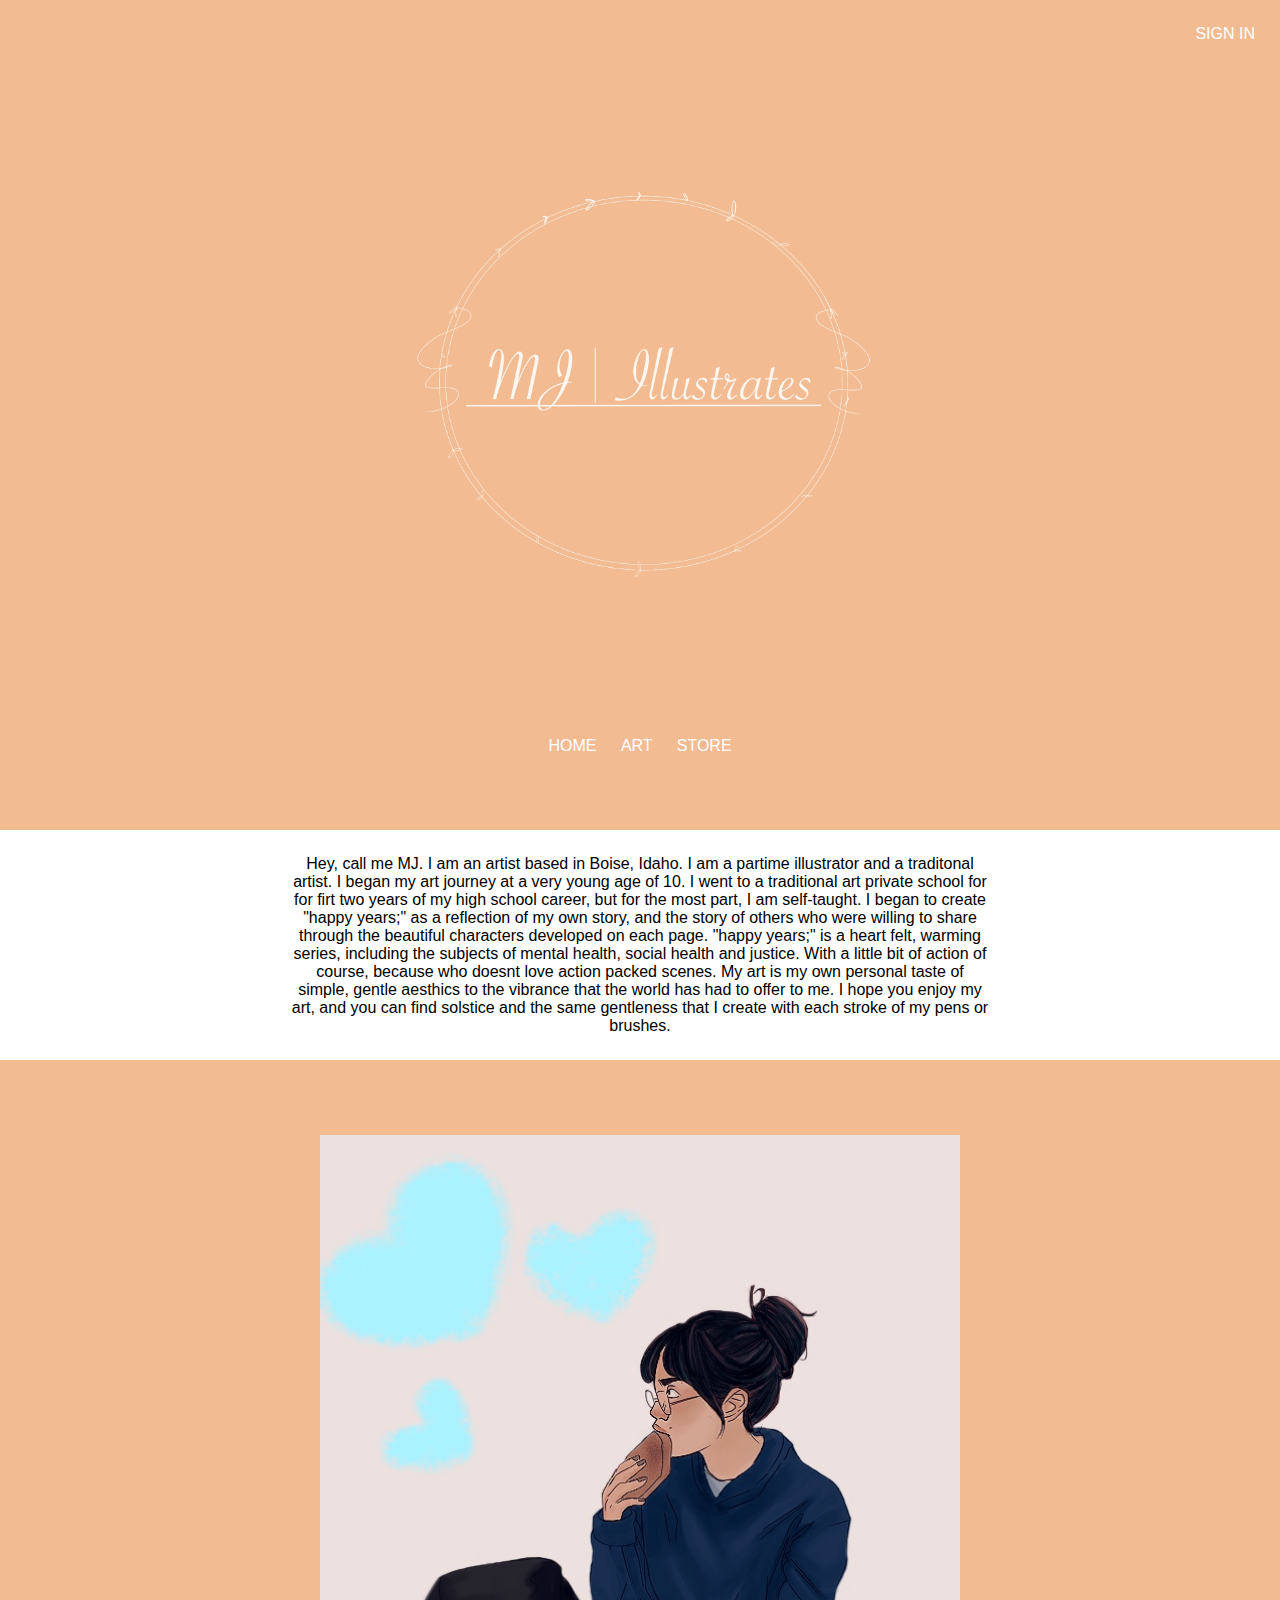
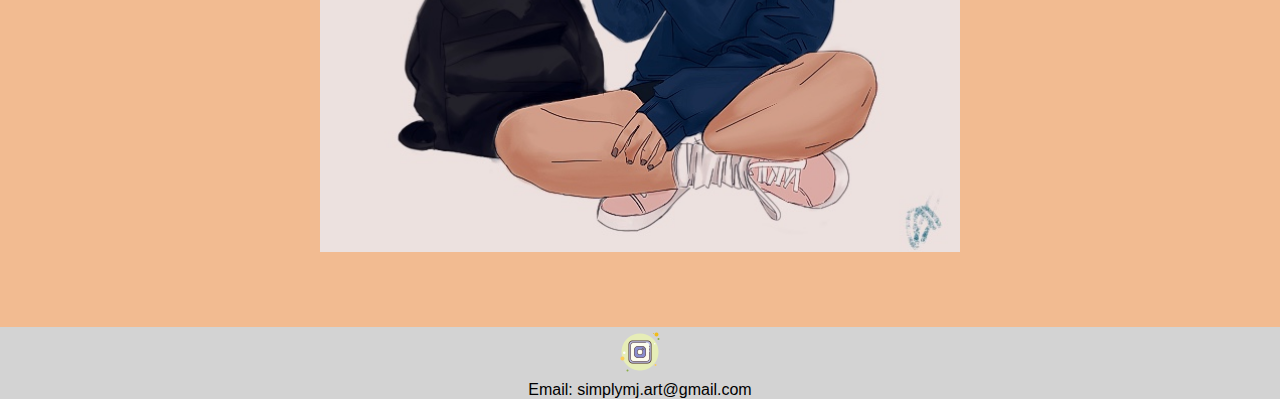
<file: about.html>
<?php

  session_start();
 ?>
<html>

	<head>
		<link rel="shortcut icon" href="images/favicon1.ico" type="images/ico">
		<link rel="stylesheet" type="text/css" href="style.css">
		<title>MJIllustrates About</title>
		<div class = "signinbutton">
			<a href = "file:///C:/ProgramFiles/wamp64/www/signIn.html">SIGN IN </a>
		</div>
		<img src ="images/Untitled_Artwork.png" alt= "MJIllustrates Logo" class = "logo">
		<div class = "navbarAbout">
			<a href="index.html">HOME </a>
			<a href="art.html">ART </a>
			<a href="https://www.etsy.com/shop/MJIllustratesShop">STORE </a>
		</div>
	</head>
	
	<body>
		
		<div class = "box1"><div class = "paragraphs"><p> Hey, call me MJ. I am an artist based in Boise, Idaho. I am a partime illustrator and a traditonal artist. I began my art journey
		at a very young age of 10. I went to a traditional art private school for for firt two years of my high school career, but for the most part, I am 
		self-taught. I began to create "happy years;" as a reflection of my own story, and the story of others who were willing to share through the beautiful 
		characters developed on each page. "happy years;" is a heart felt, warming series, including the subjects of mental health, social health and justice. 
		With a little bit of action of course, because who doesnt love action packed scenes. My art is my own personal taste of simple, gentle aesthics to the 
		vibrance that the world has had to offer to me. I hope you enjoy my art, and you can find solstice and the same gentleness that I create with each stroke 
		of my pens or brushes.</p></div></div>
		
		<div class = aboutpic><img src="images/GirlEatingBread.jpg" alt="Girl Eating Bread"></div>
		
	<body/>
		
	<footer>
	<div class="foot">
		<li><a href="https://www.instagram.com/m.j.illustrates/?hl=en"> <img src="images/instaLogo.png" alt="Instagram Link"> </a></li>
		<li>Email: simplymj.art@gmail.com</li> 
	</div>
	</footer>

</html>
</file>
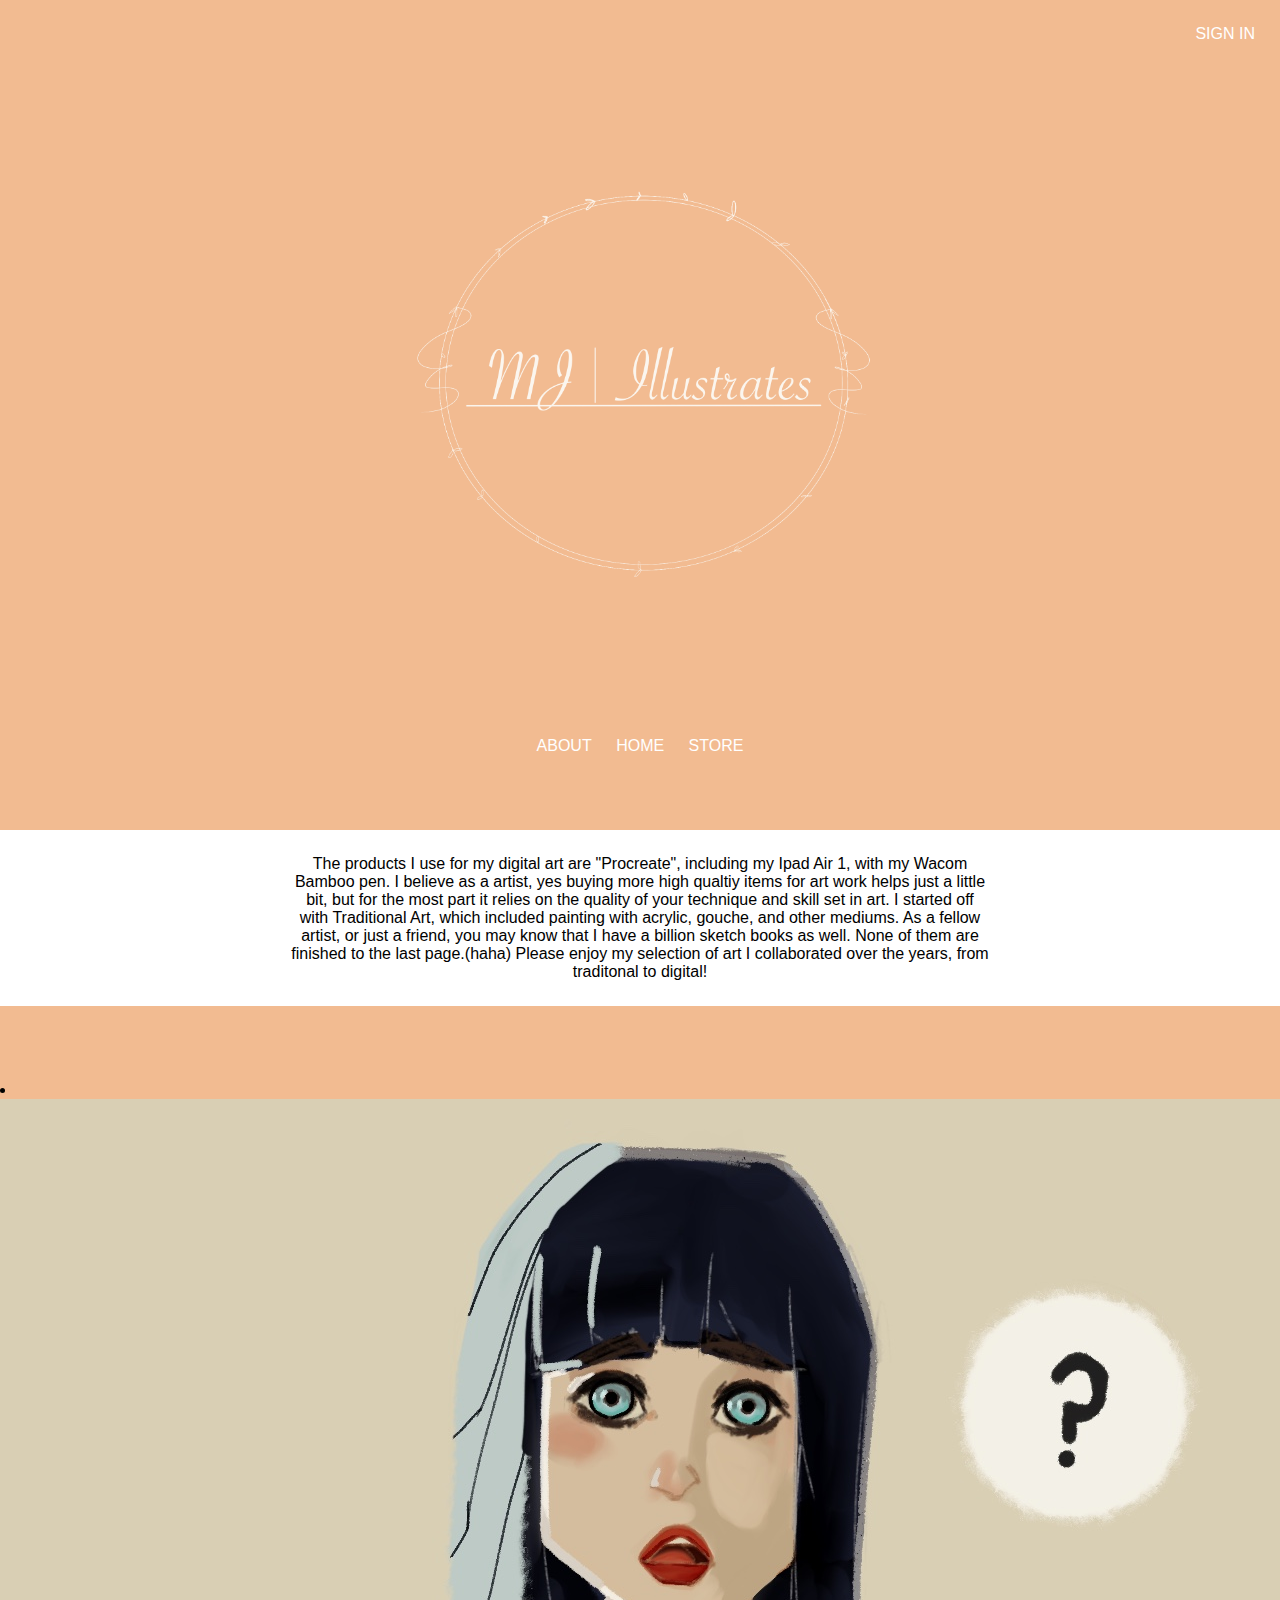
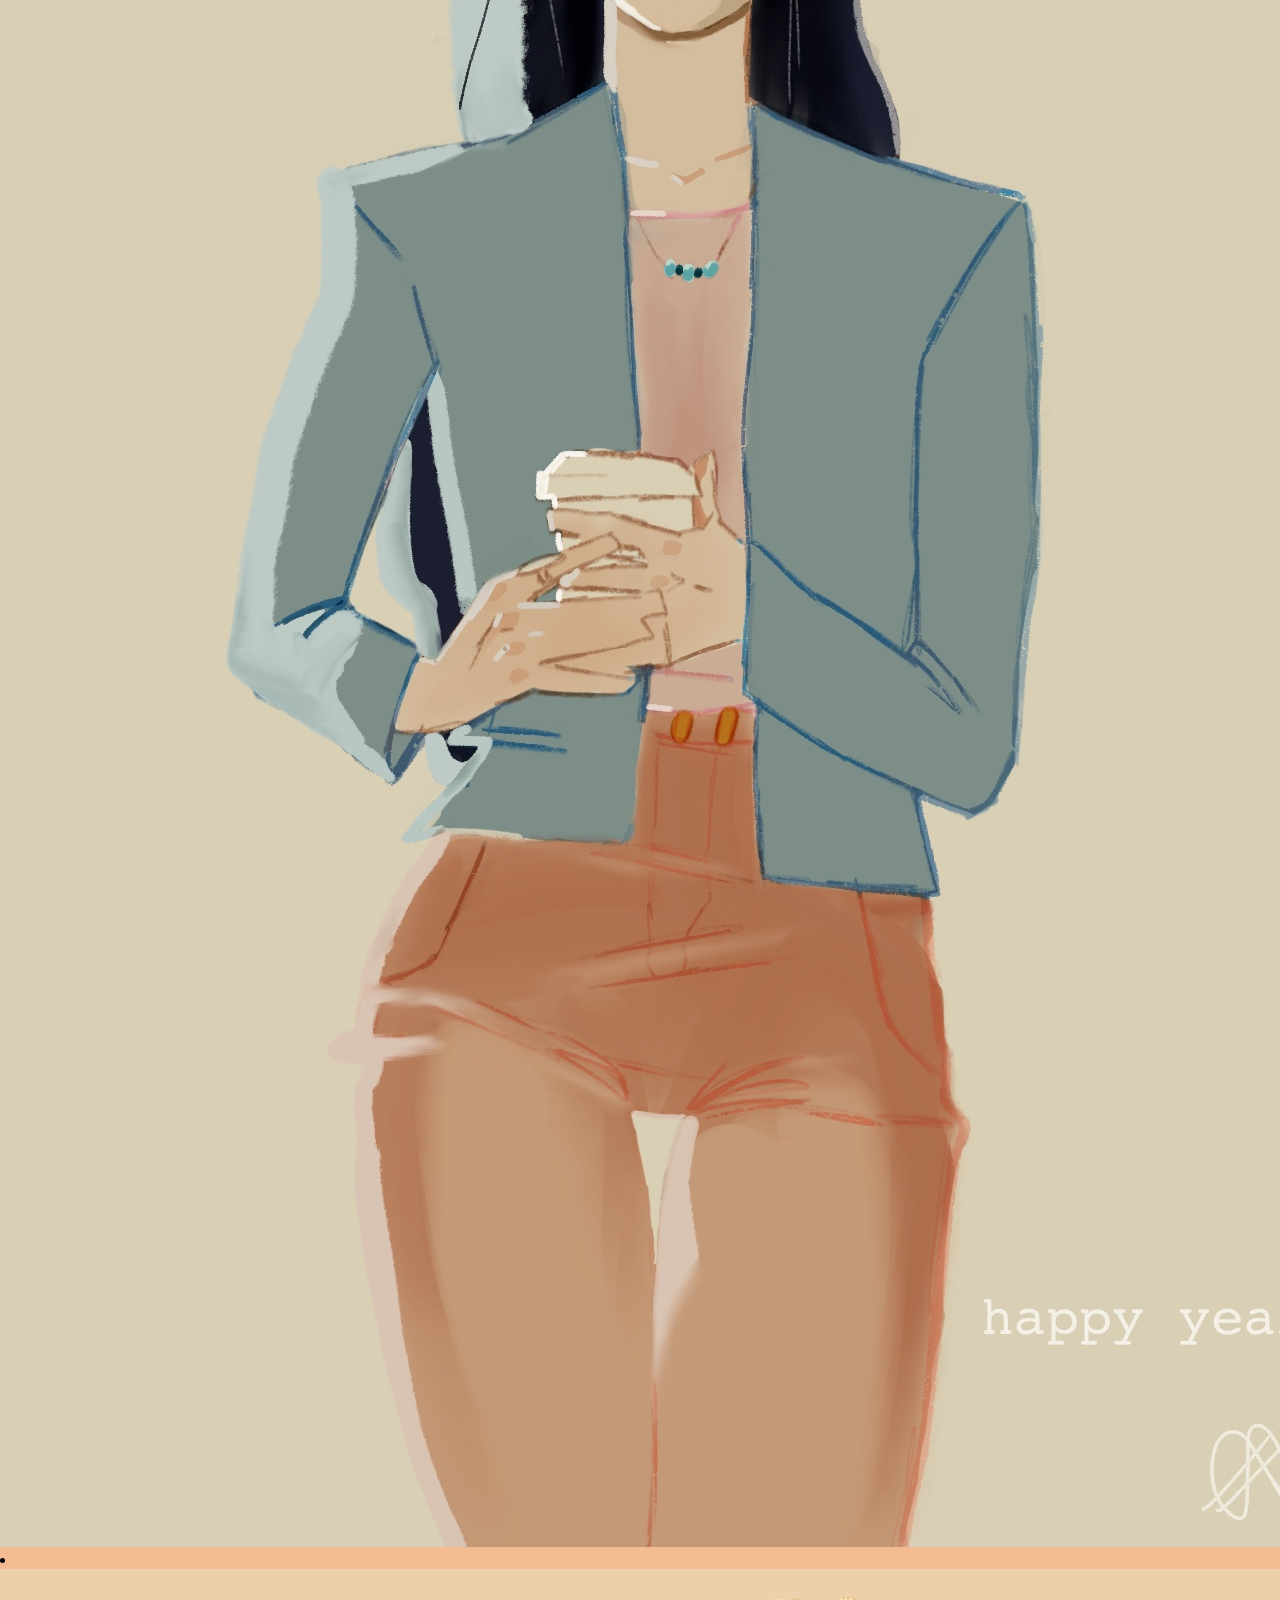
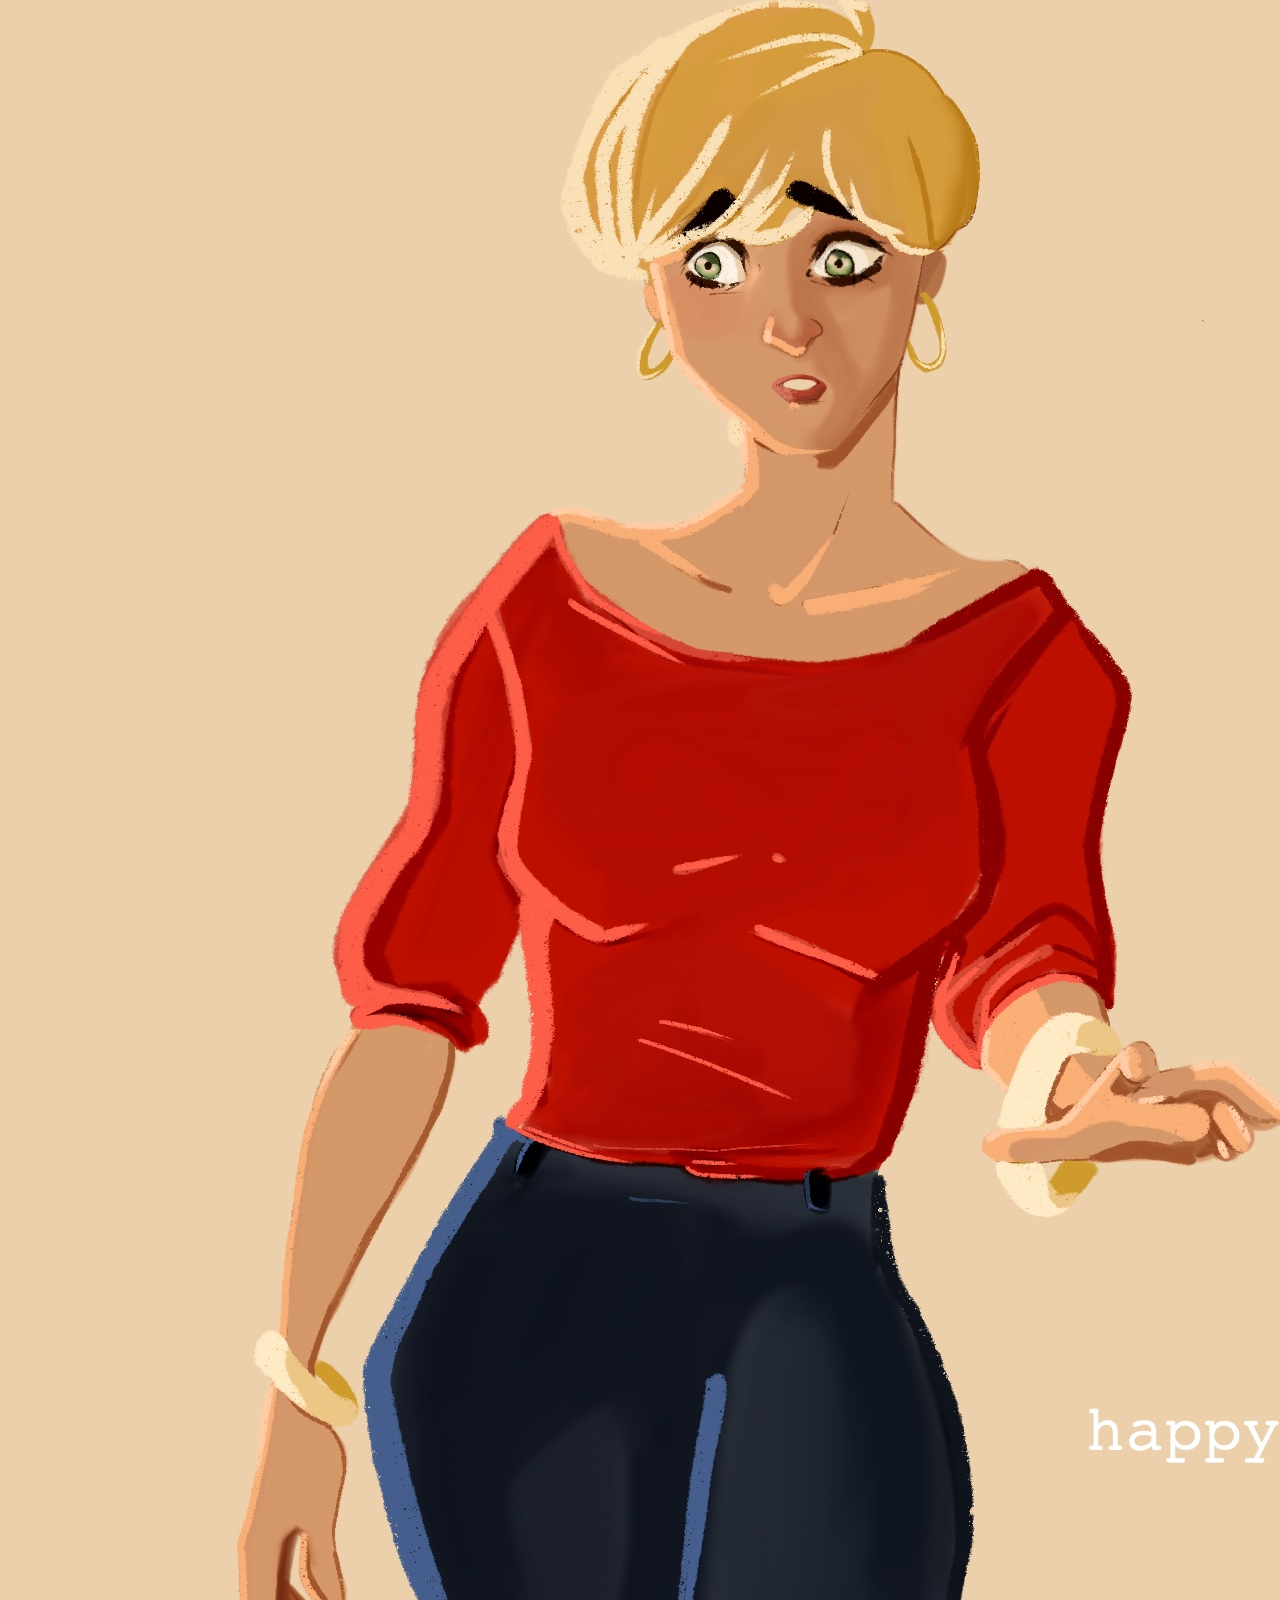
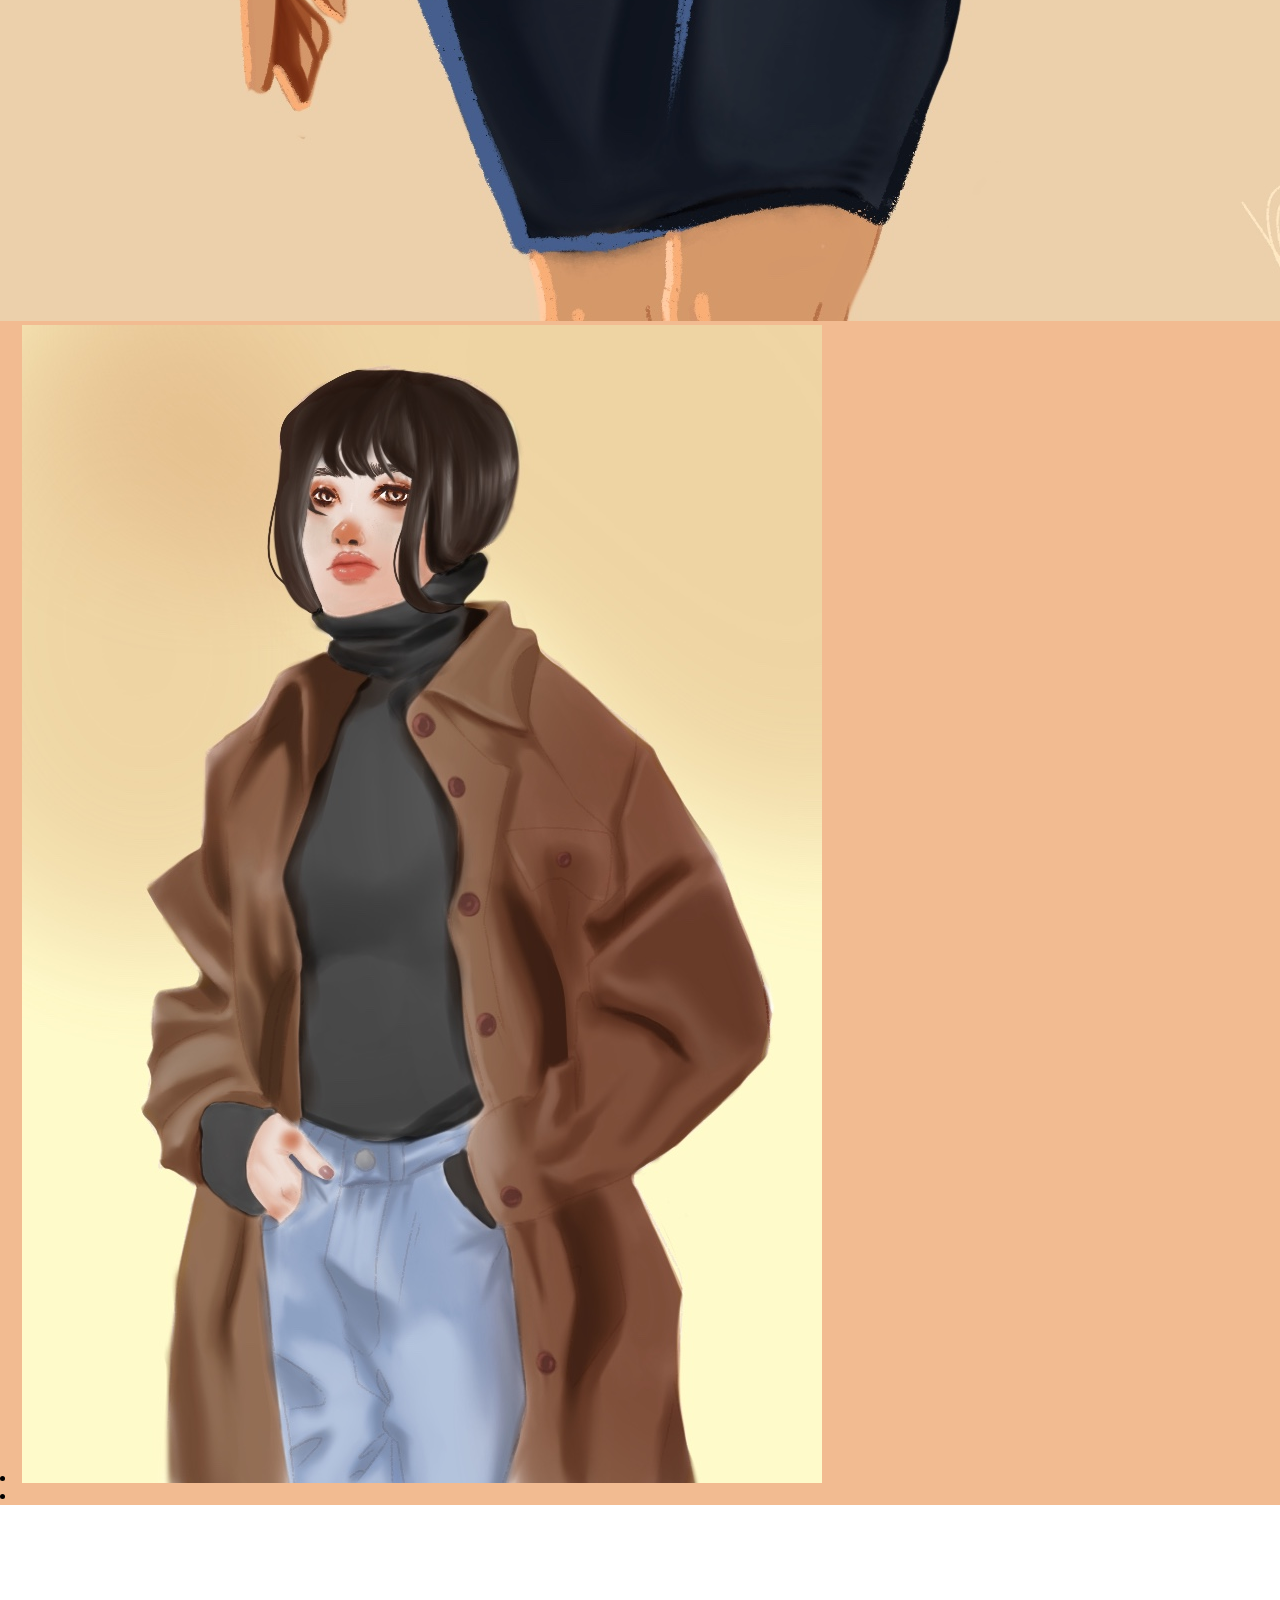
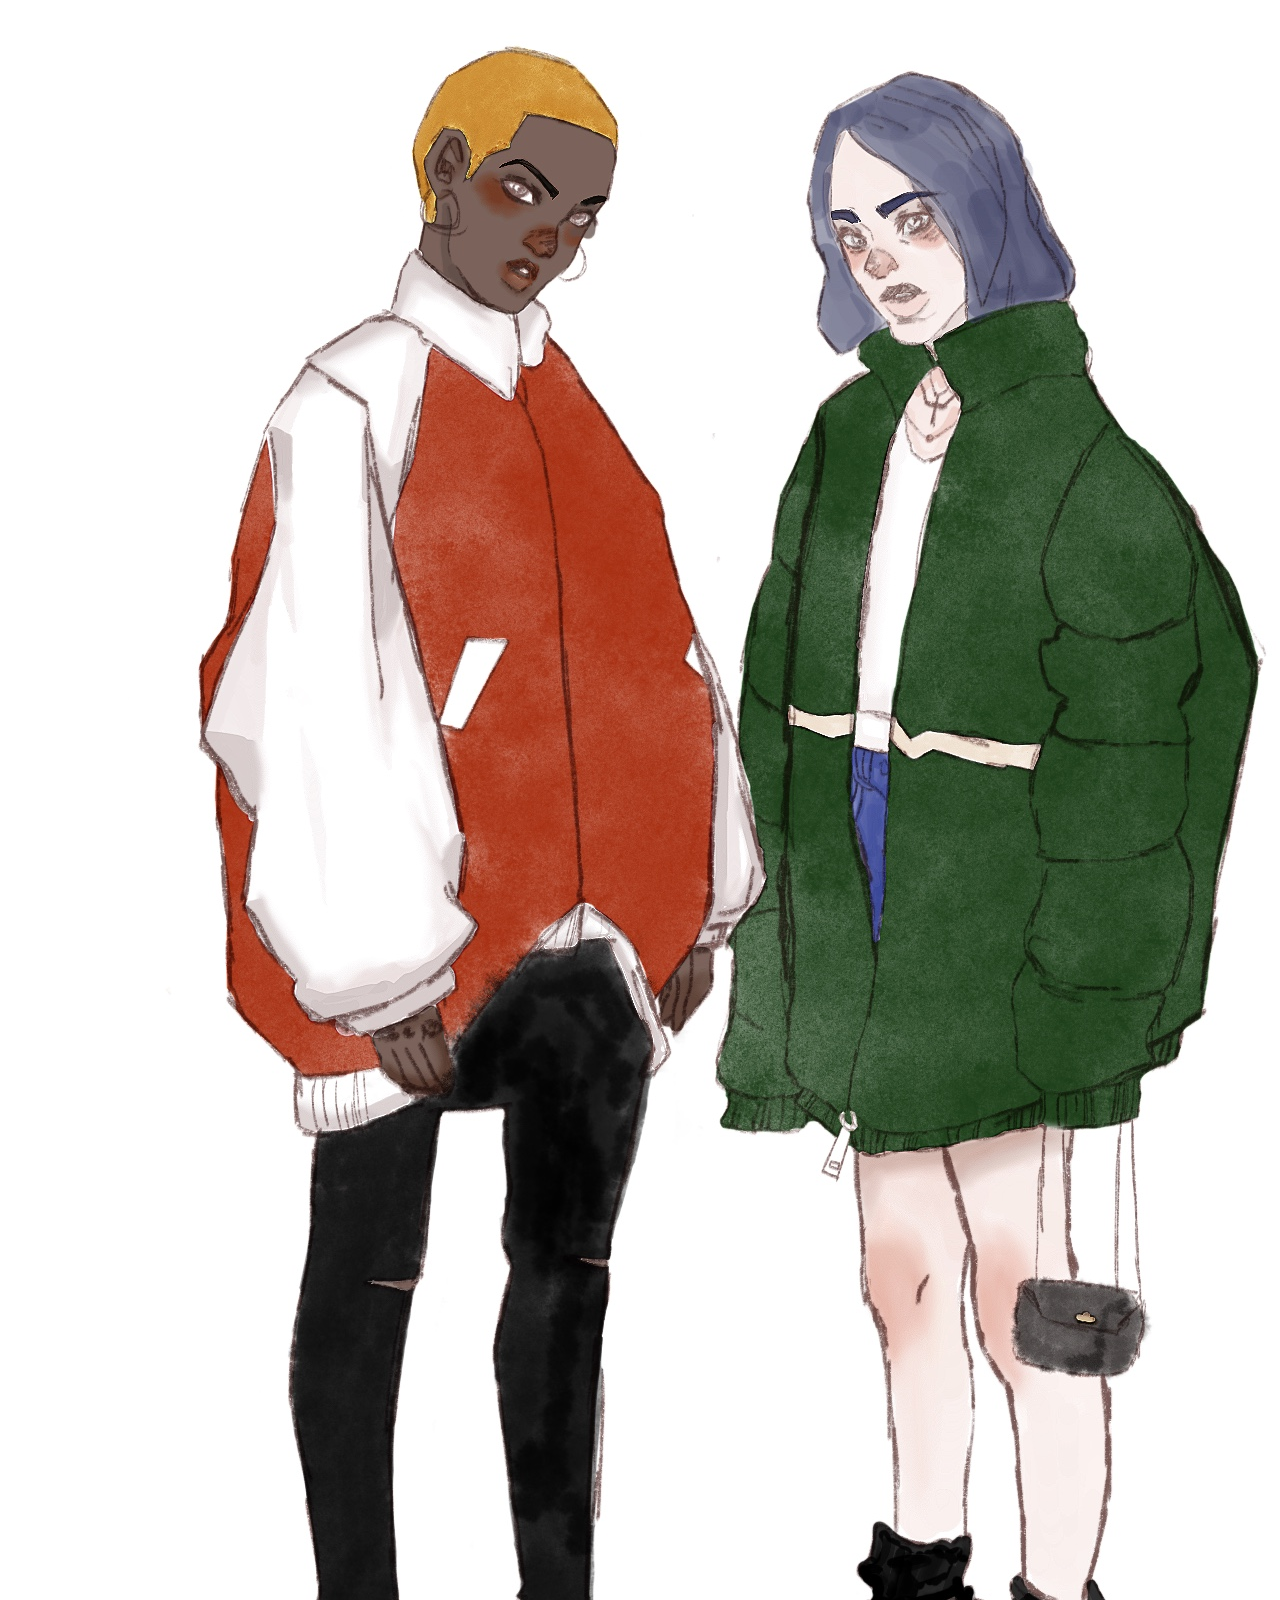
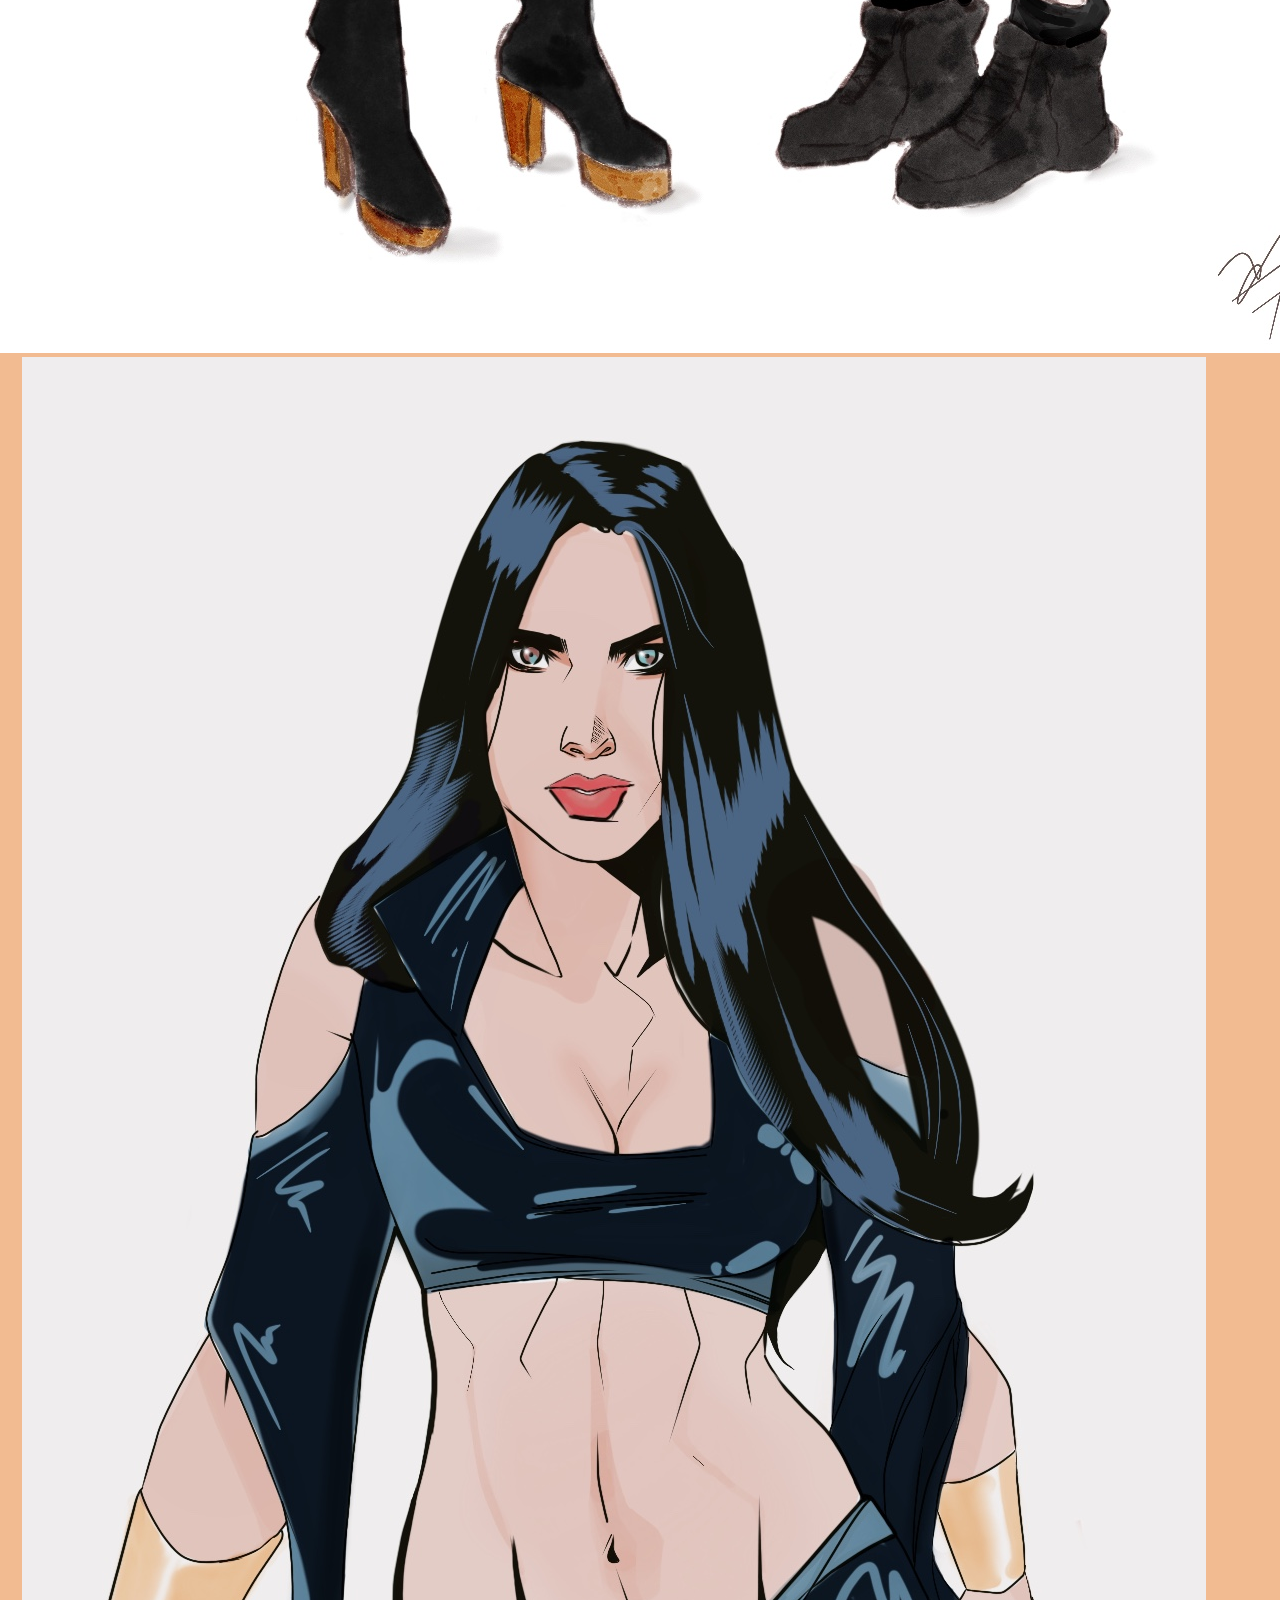
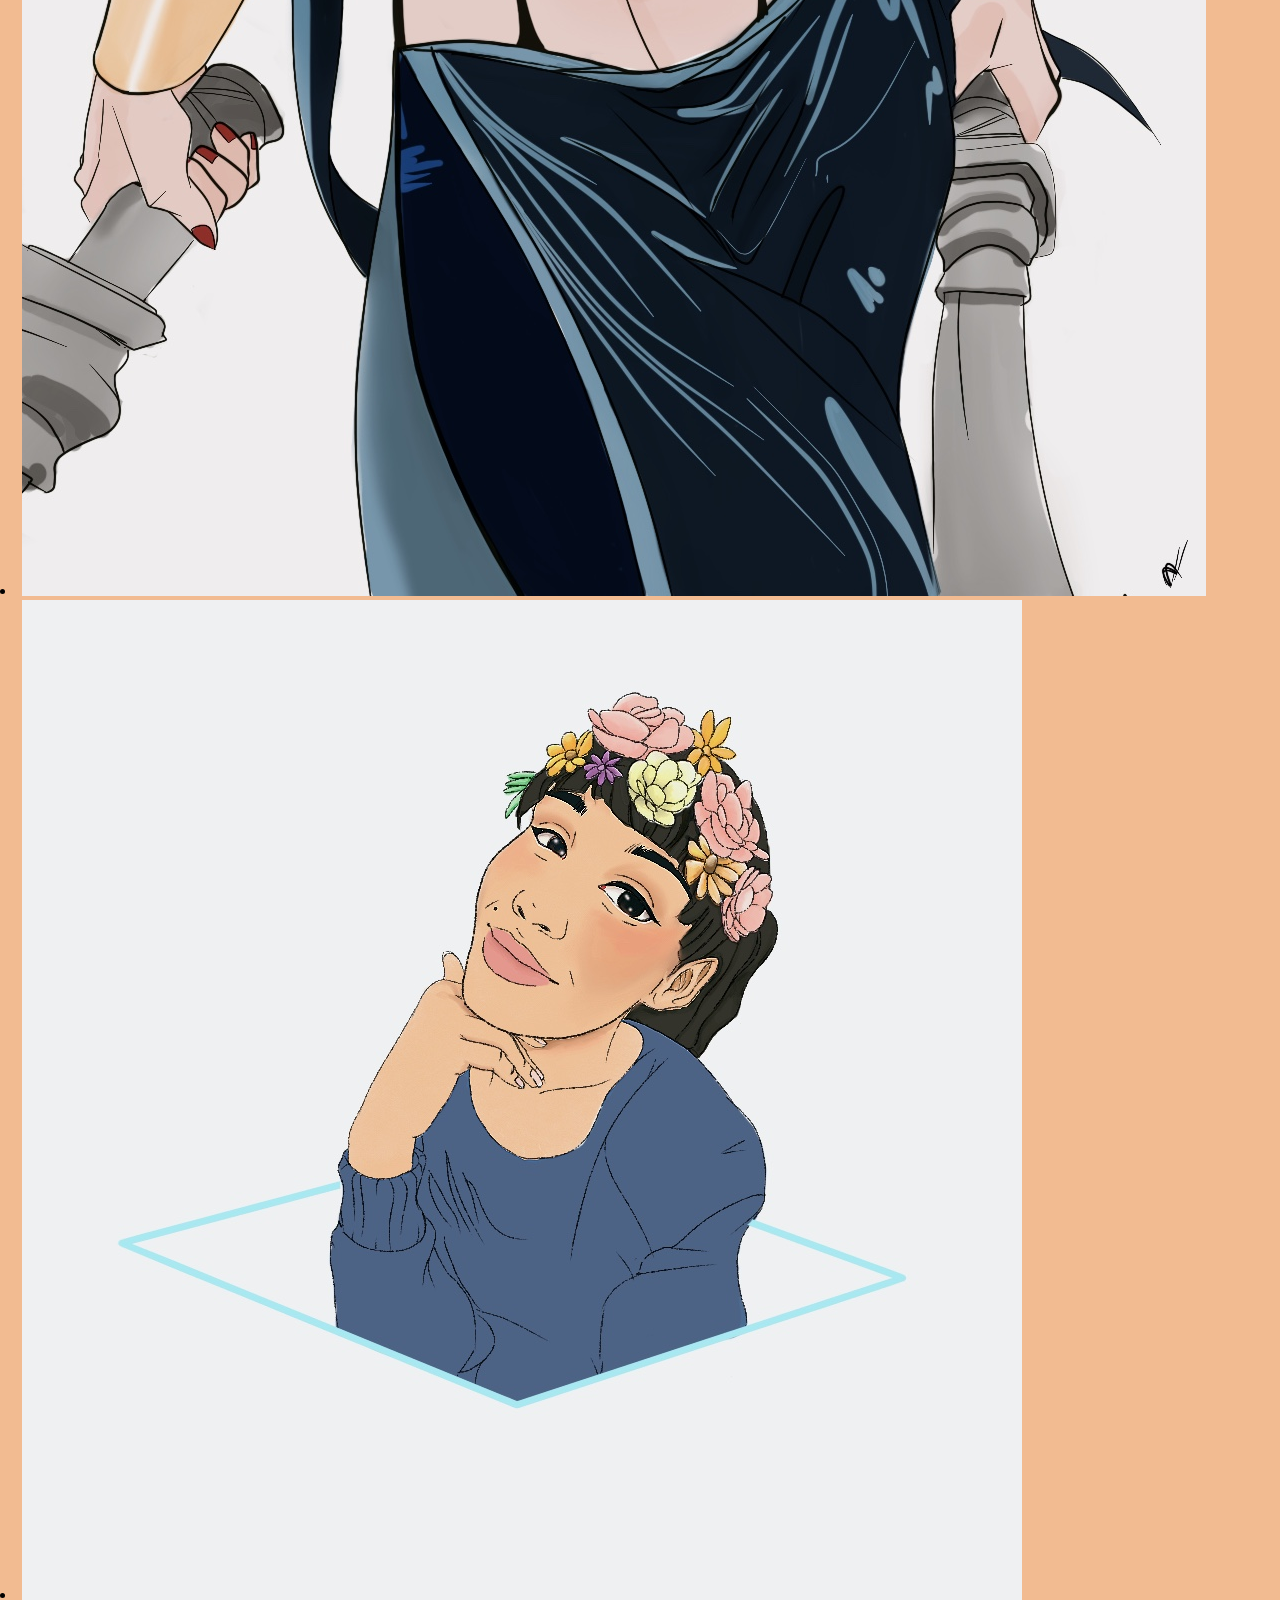
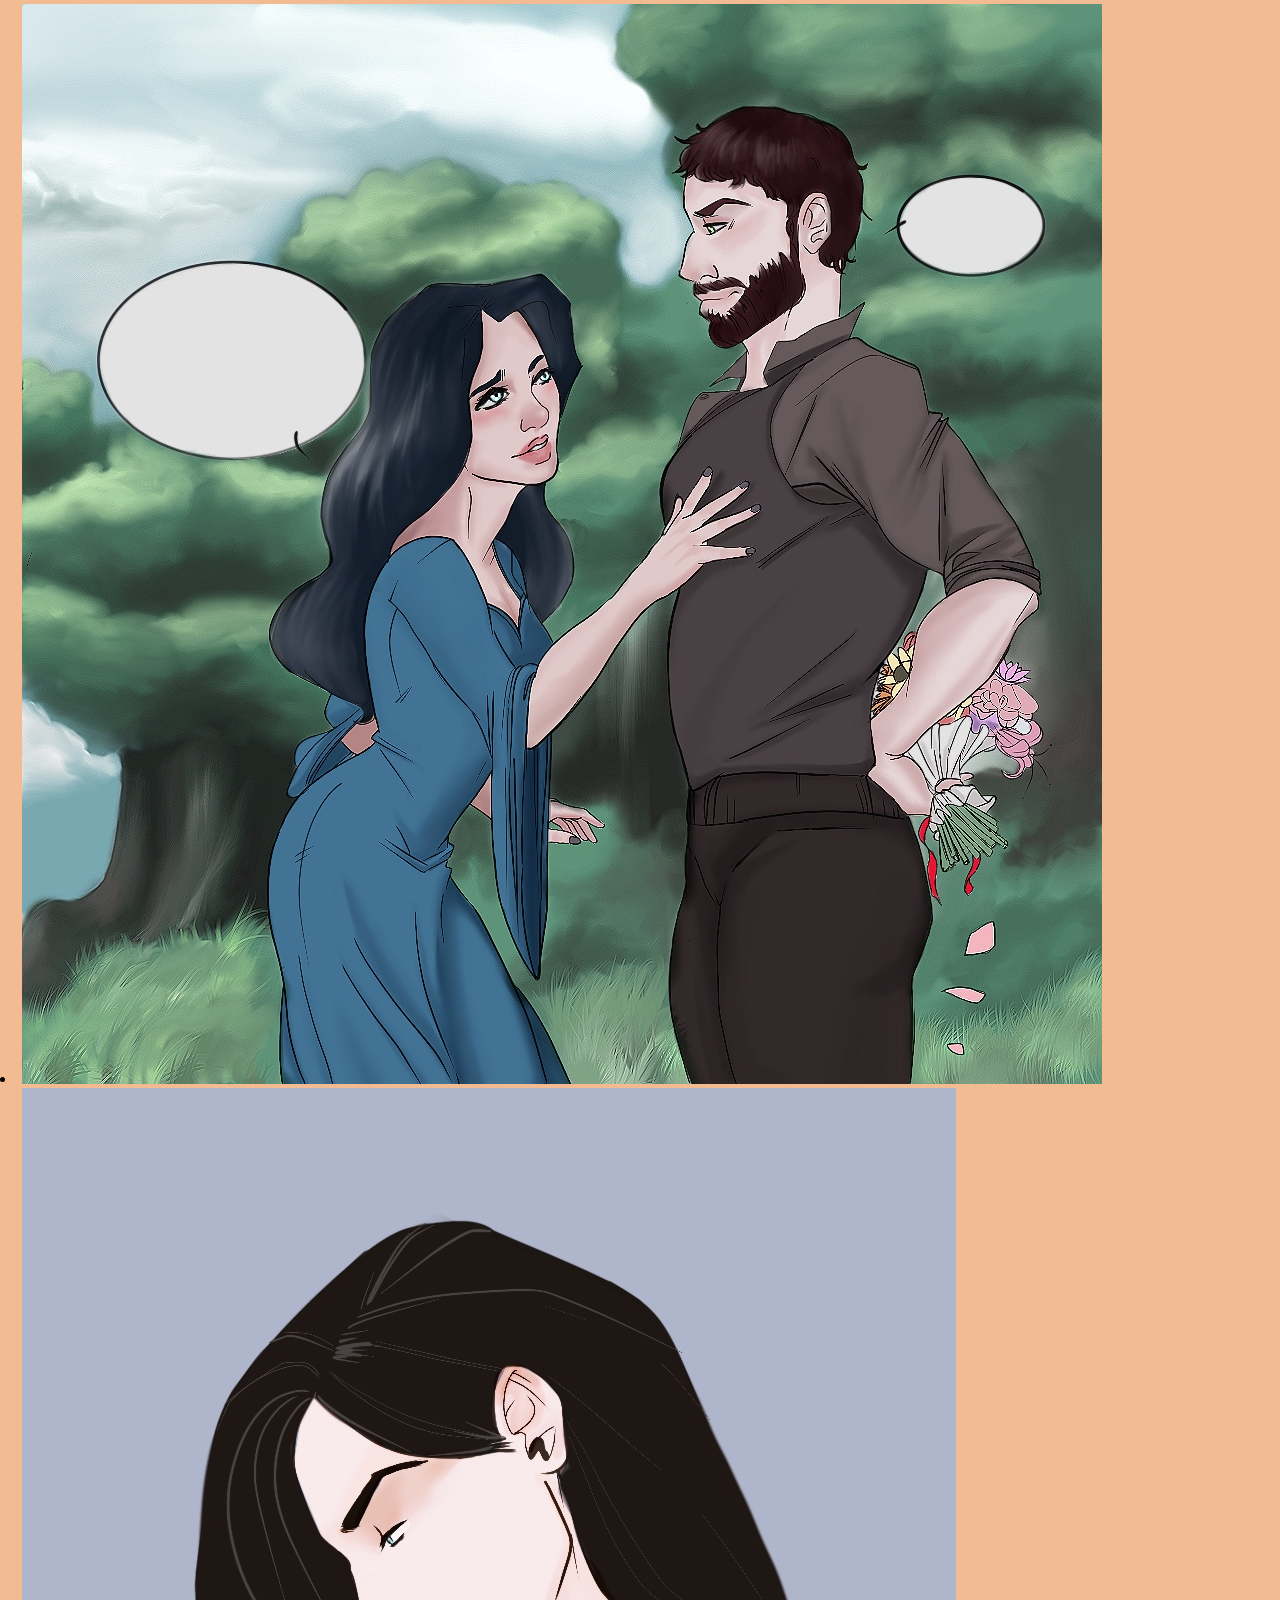
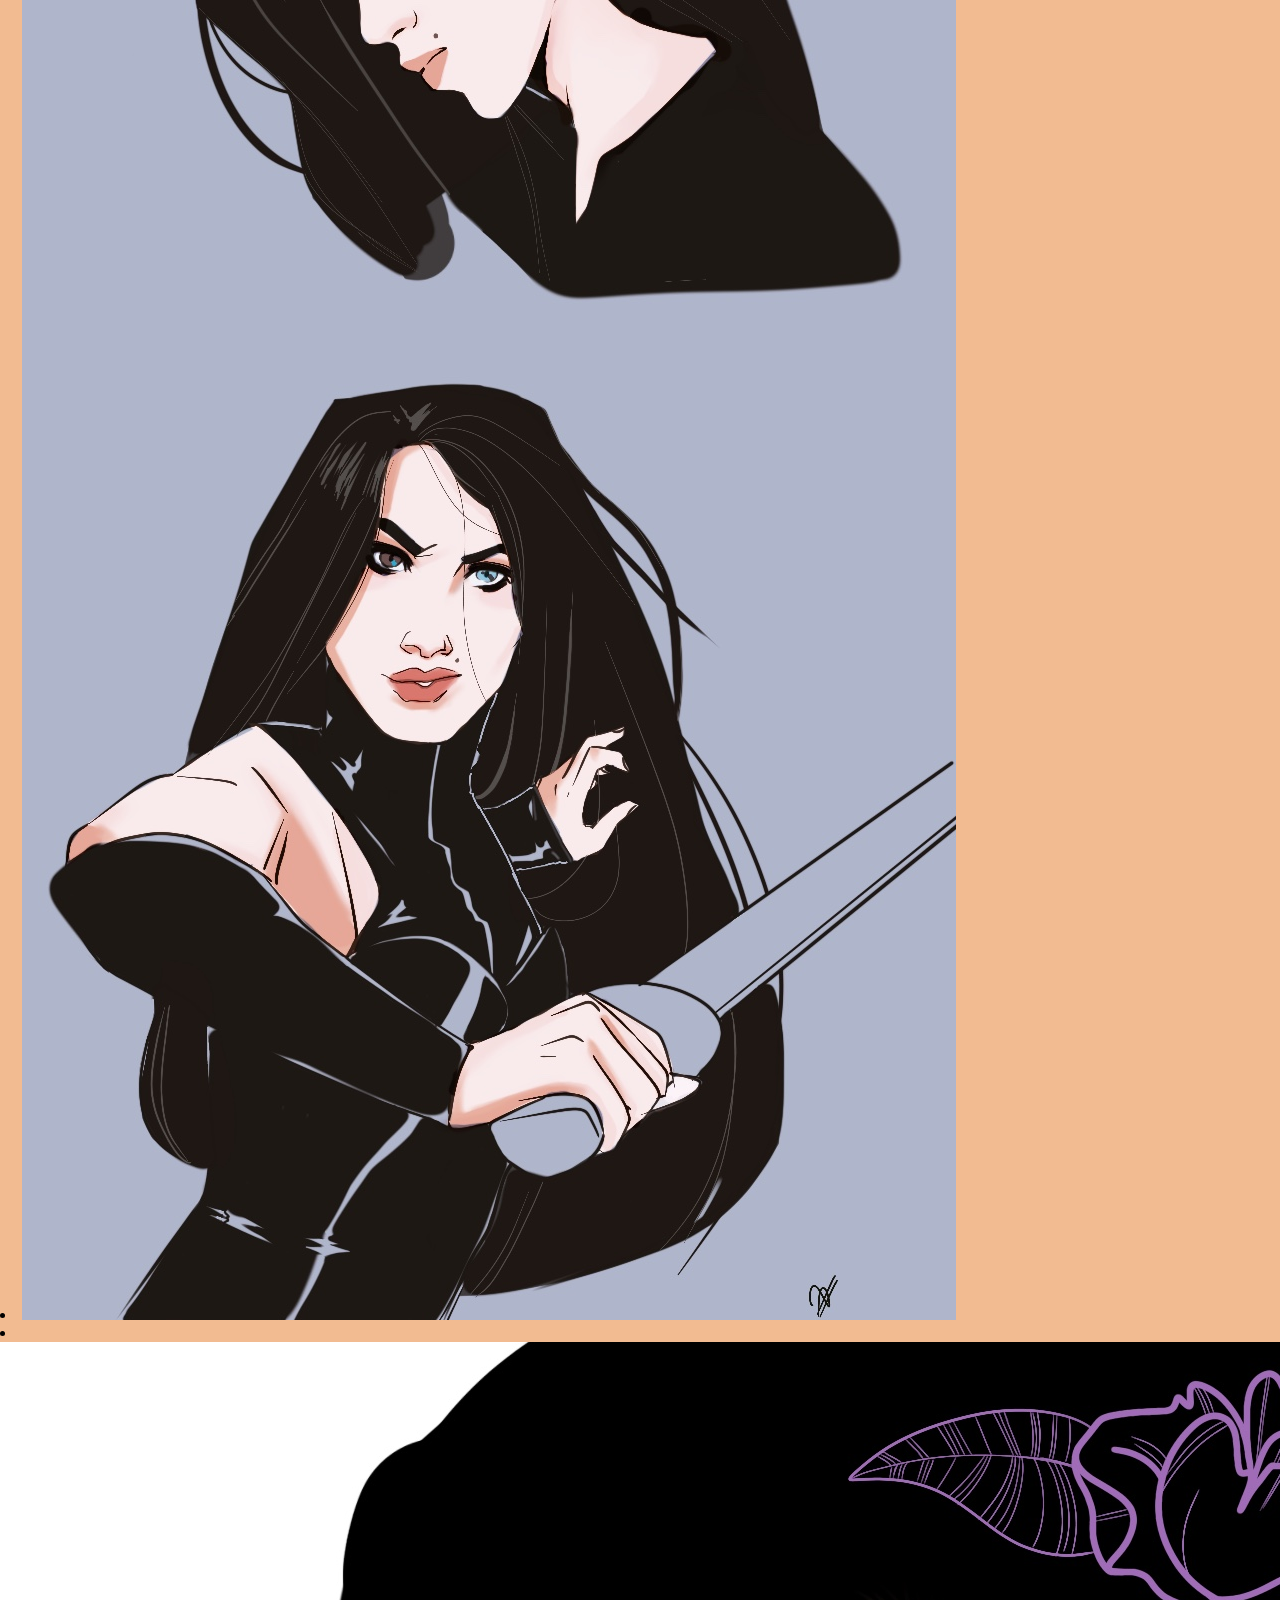
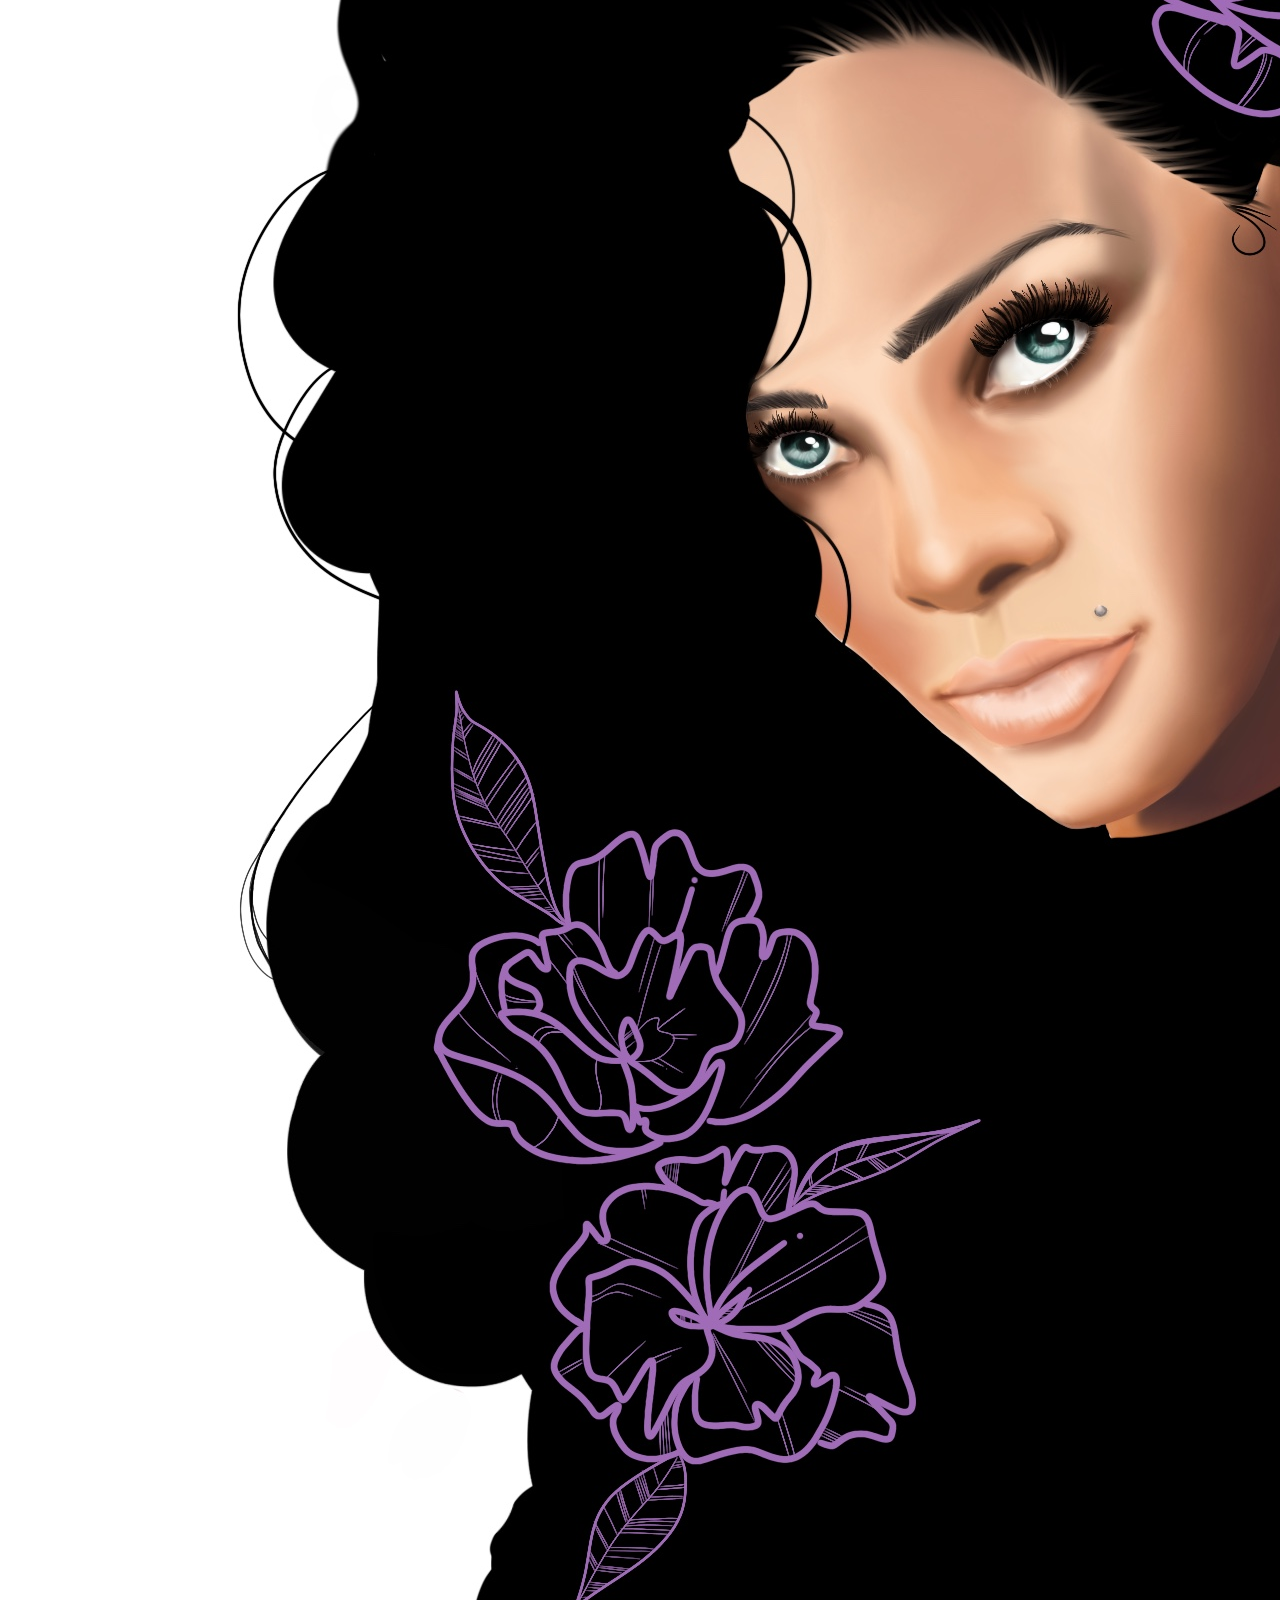
<file: art.html>
<?php
  session_start();
 ?>
<html>
	<head>
		<link rel="shortcut icon" href="images/favicon1.ico" type="images/ico">
		<link rel="stylesheet" type="text/css" href="style.css">
		<title>MJIllustrates Art</title>
		<div class = "signinbutton">
			<a href = "signIn.html">SIGN IN </a>
		</div>
		<img src ="images/Untitled_Artwork.png" alt= "MJIllustrates Logo" class="logo">
		<div class ="navbarArt">
			<a href="about.html">ABOUT</a>		
			<a href="index.html">HOME </a> 
			<a href="https://www.etsy.com/shop/MJIllustratesShop">STORE </a>
		</div>
	</head>
	
	<body>
	
		
		<div class = "box1"><div class = "paragraphs"><p> The products I use for my digital art are "Procreate", including my Ipad Air 1, with my Wacom Bamboo pen. I believe as a artist, yes 
		buying more high qualtiy items for art work helps just a little bit, but for the most part it relies on the quality of your technique and skill set in art. 
		I started off with Traditional Art, which included painting with acrylic, gouche, and other mediums. As a fellow artist, or just a friend, you may know 
		that I have a billion sketch books as well. None of them are finished to the last page.(haha) Please enjoy my selection of art I collaborated over the 
		years, from traditonal to digital!</p></div></div>
		
		<div class="artImage">
		<li><img src="images/Coffee.jpg" alt="Coffee"></li>
		<li><img src ="images/RedShirt.jpg" alt = "Red Shirt"></li>
		<li><img src="images/Sick.jpg" alt="Sick"></li>
		
		<li><img src="images/BillieEilish.jpg" alt="BillieEilish"></li>
		<li><img src ="images/ConanWoman.jpg" alt = "Conan Woman"></li>
		<li><img src="images/Hawaii.jpg" alt="Hawaii"></li>
		
		<li><img src="images/PrincePrincess.jpg" alt="PrincePrincess"></li>
		<li><img src ="images/Reading.jpg" alt = "Reading"></li>
		<li><img src="images/Rihana.jpg" alt="Rihana"></li>
		</div>

	</body>
	
	    
	
	<footer>
	<div class="foot">
		<li><a href="https://www.instagram.com/m.j.illustrates/?hl=en"> <img src="images/instaLogo.png" alt="Instagram Link"> </a></li> 
		<li>Email: simplymj.art@gmail.com</li>	
	</div>		
	</footer>

</html>
</file>
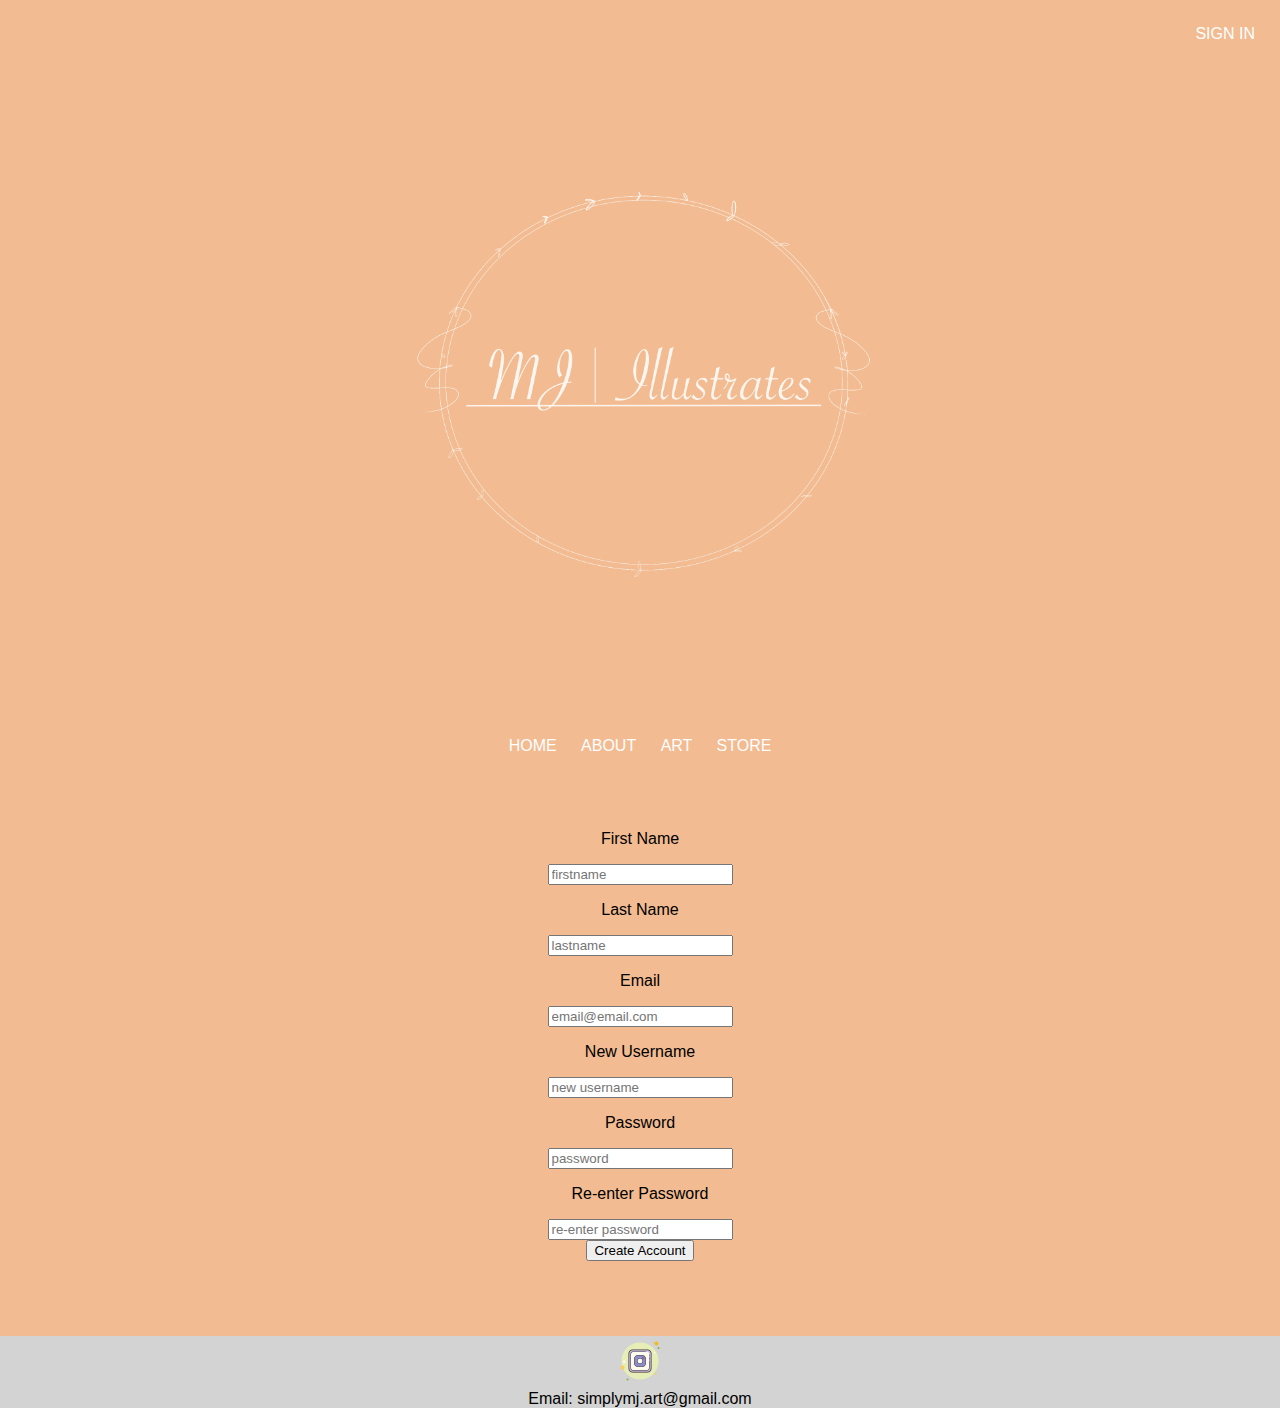
<file: createAccount.html>
<?php
//require 'Dao.php';
session_start();
?>
<html>
	<head>
		<link rel="shortcut icon" href="images/favicon1.ico" type="images/ico">
		<link rel="stylesheet" type="text/css" href="style.css">
		<title>MJIllustrates Create Account</title>
		<div class = "signinbutton">
			<a href = "signIn.html">SIGN IN </a>
		</div>
		<img src ="images/Untitled_Artwork.png" alt= "MJIllustrates Logo" class="logo">
		<div class="signinnavbar">
			<a href="index.html">HOME </a>
			<a href="about.html">ABOUT</a>	
			<a href="art.html">ART </a> 	
			<a href="https://www.etsy.com/shop/MJIllustratesShop">STORE </a>
		</div>
	</head>
	
	<body>
	<div>
		<form method = "POST" action ="createAccount_handler.php">
			<div class = "firstlastname">
			<p>First Name</p><li><input type="text" name="firstName" placeholder="firstname"></li>
			<p>Last Name</p><li><input type="text" name="lastName" placeholder="lastname"></li>
			<p>Email</p><li><input type="text" name="Email" placeholder="email@email.com"></li>
			<p>New Username</p><li><input type="text" name="userid" placeholder="new username"></li>
			<p>Password</p><li><input type="password" name="passWord" placeholder="password"></li>
			<p>Re-enter Password</p><li><input type="password" name="re-enter-password" placeholder="re-enter password"></li>
			<li><button type="submit" value="save-submit">Create Account</button></li>
			</div>
		</form>
	</div>
	</body>

	<footer>
	<div class="foot">
		<li><a href="https://www.instagram.com/m.j.illustrates/?hl=en"> <img src="images/instaLogo.png" alt="Instagram Link"> </a></li>
		<li>Email: simplymj.art@gmail.com</li>
	</div>
	</footer>

</html>
</file>
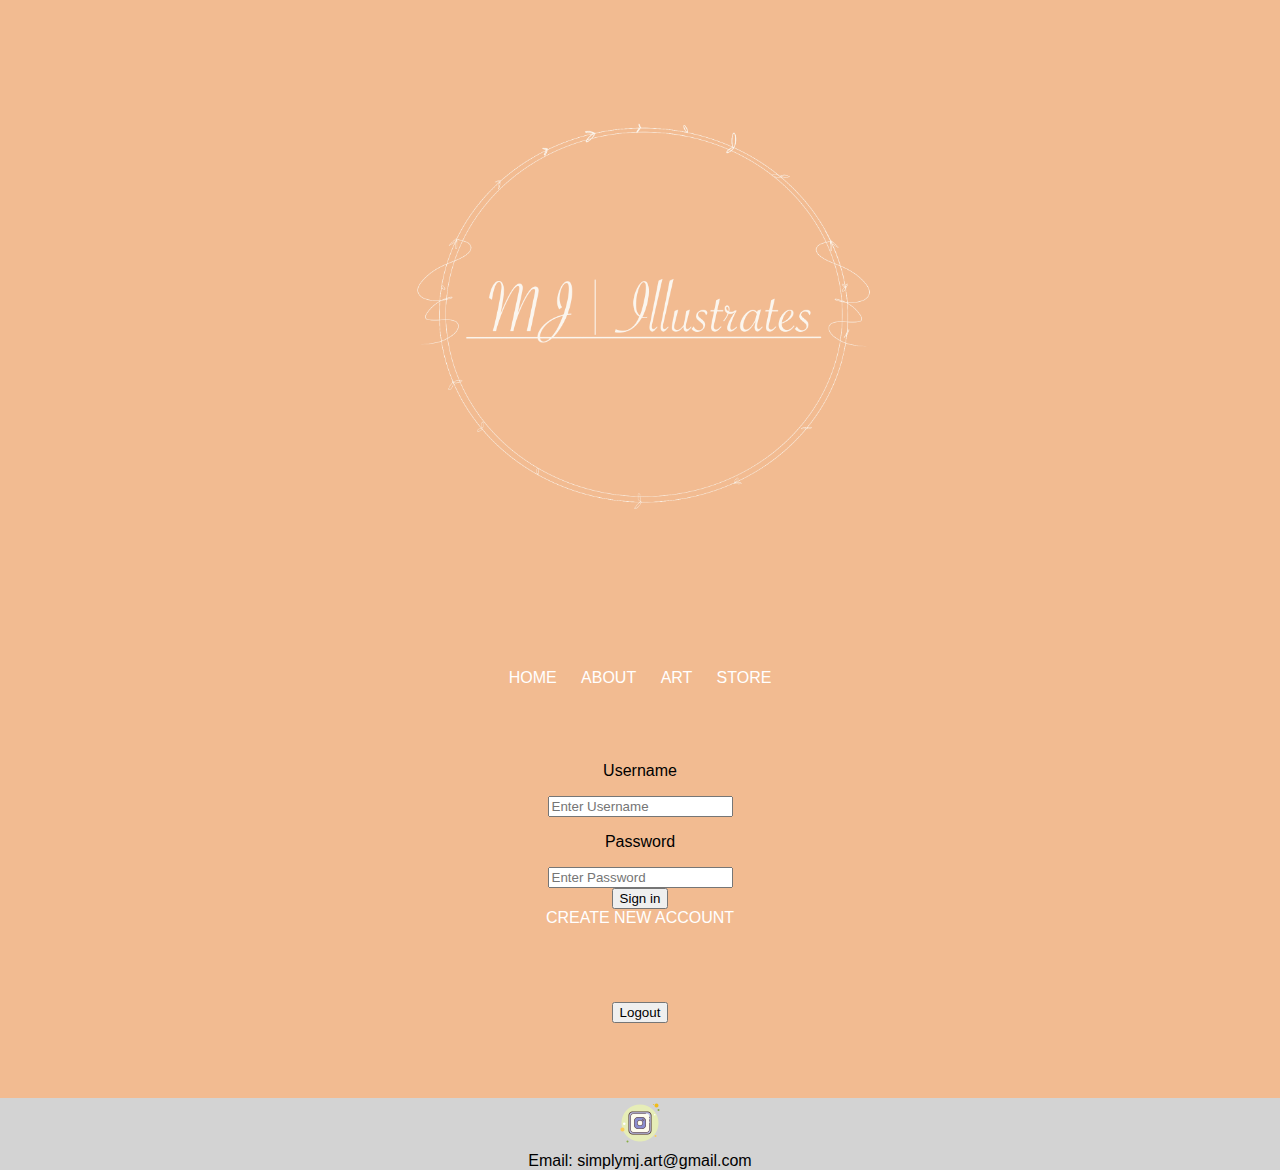
<file: signIn.html>
<?php
  //require 'Dao.php';
  //require 'logout_handler.php';
  session_start();
?>
<html>
	<head>
		<link rel="shortcut icon" href="images/favicon1.ico" type="images/ico">
		<link rel="stylesheet" type="text/css" href="style.css">
		<title>MJIllustrates Sign in</title>
		<img src ="images/Untitled_Artwork.png" alt= "MJIllustrates Logo" class = "logo">
		<div class="signinnavbar">
			<a href="index.html">HOME </a>
			<a href="about.html">ABOUT</a>	
			<a href="art.html">ART </a>	
			<a href="https://www.etsy.com/shop/MJIllustratesShop">STORE </a>
		</div>
	</head>
	
	<body>
	
		<form action="login_handler.php"method = "POST">
			<div class="firstlastname">
			<p>Username</p><li><input type="text" name="username" placeholder="Enter Username"></li>
			<p>Password</p><li><input type="password" name="password" placeholder="Enter Password"></li>
			<li><button type="submit" value="sign-in">Sign in</button></li>
			<li><a href = "createAccount.html">CREATE NEW ACCOUNT</a></li>
			</div>
		</form>
		
		<form action="logout_handler.php"method = "POST">
			<div class="firstlastname">
			<li><button type="submit" value="logout">Logout</button></li>
			</div>
		</form>
	</body>

	<footer>
	<div class="foot">
		<li><a href="https://www.instagram.com/m.j.illustrates/?hl=en"> <img src="images/instaLogo.png" alt="Instagram Link"> </a></li>
		<li>Email: simplymj.art@gmail.com</li>
	</div>		
	</footer>

</html>
</file>
<file: style.css>
head{
  margin: 0;
  padding: 0;
}

/* Body styling for every page*/
body{
  margin: 0;
  padding: 0;
  background-color: rgb(242,187,145);
  font-family:"Neo Sans fonts", Verdana, sans-serif
}

/* Logo styling for every page*/
.logo{
  display: block;
  margin-left: auto;
  margin-right: auto;
  width: 50%;
}

/*message to user when signed in*/
.signedInMessage{
  text-align: center;
}

/*error message styler*/
.errormessage{
  text-align: center;
  color: Red;
}

/* Navigation bar styling for Index page and Art Page*/
.navbarHome{ 
  margin:0 auto;
  text-align: center;
  margin-bottom: 75px;
  list-style: none;
}

.navbarHome a{
  text-decoration: none;
  padding: 10px;
  color: white;
}

.navbarHome a:hover{
  color: blue;
}

/* Navigation bar styling for About page */
.navbarAbout{
  margin:0 auto;
  text-align: center;
  margin-bottom: 75px;
  list-style: none;	
}

.navbarAbout a{
  text-decoration: none;
  padding: 10px;
  color: white;
}

.navbarAbout a:hover{
  color: blue;
}

.aboutpic img {
  display: block;
  margin-left: auto;
  margin-right: auto;
  margin-bottom: 75px;
  width: 50%;
 
}

/* Navigation bar styling for Art page */
.navbarArt{
  margin:0 auto;
  text-align: center;
  margin-bottom: 75px;
  list-style: none;	
}

.navbarArt a{
  text-decoration: none;
  padding: 10px;
  color: white;
}

.navbarArt a:hover{
  color: blue;
}

.artImageRow1 {
	display: block;
    margin: 0, auto;
	margin-left: auto;
	margin-right: auto;
	width:90%;
}

.artImageRow1 img{
  opacity: 0.8;
  cursor: pointer;
  padding-left: 50px;
  padding-bottom:50px;
  width: 17%;
}

.artImageRow1 img:hover{
	opacity: 60;
}

.artImageRow2 {
	display: block;
	margin: 0, auto;
	margin-left: auto;
	margin-right: auto;
	width: 90%;
}

.artImageRow2 img{
  
  opacity: 0.8;
  cursor: pointer;
  padding-left: 50px;
  padding-bottom: 50px;
  width: 17%;
}

.artImageRow2 img:hover{
	opacity: 60;
}

/* Navigation bar styling for sign in page*/
.signinnavbar{
  margin:0 auto;
  text-align: center;
  margin-bottom: 75px;
  list-style: none;	
}

.signinnavbar a{
  color: white;
  padding: 10px;
  text-decoration: none;
}

.signinnavbar a:hover{
  color: blue;
}

/* Styling for sign in link for all pages */
.signinbutton{
  text-align: right;
  padding: 25px;
  list-style: none;
}

.signinbutton a{
  color:white;
  text-decoration: none;
}

.signinbutton a:hover{
  color: blue;
}

/* styling for input text boxes on sign in page*/
.firstlastname{
  margin:0 auto;
  text-align: center;
  margin-bottom: 75px;
  list-style: none;
}

.firstlastname a{
  text-decoration: none;
  color: white;
}

.firstlastname a:hover{
  color: blue;
}

/*Styling for paragrpahs of text across all pages*/
.paragraphs{
  word-wrap: break-word;
  width: 750px; 
  text-align: center;
  margin: 0 auto;
  margin-bottom: 75px;
	
}

.paragraphs img{
  width: 700px;
  height: 500px;
	
}

/* White box around paragrpahs on all pages*/
.box1{
  background-color: white;
} 

.box1 p{
	padding: 25px;
}

/* Footer styling for every page */
.foot{
  list-style: none;
  position: below;
  left: 0;
  bottom: 0;
  width: 100%;
  background-color: rgb(211,211,211);
  text-align: center;
}

.foot li{
	margin: 0 20;
}







/* The grid: Four equal columns that floats next to each other */
.column {
  float: left;
  width: 25%;
  padding: 10px;
}

/* Style the images inside the grid */
.column img {
  opacity: 0.8;
  cursor: pointer;
}

.column img:hover {
  opacity: 1;
}

/* Clear floats after the columns */
.row:after {
  content: "";
  display: table;
  clear: both;
}

/* The expanding image container (positioning is needed to position the close button and the text) */
.container {
  margine: 0, auto;
  position: relative;
  padding-top: 50px;
  padding-bottom: 50px;
  display: none;
}

/* Expanding image text */
#imgtext {
  position: relative;;
  bottom: 25px;
  left: 15px;
  color: white;
  font-size: 20px;
}

/* Closable button inside the image */
.closebtn {
  position: absolute;
  top: 40px;
  right: 15px;
  color: black;
  font-size: 35px;
  cursor: pointer;
}
</file>
